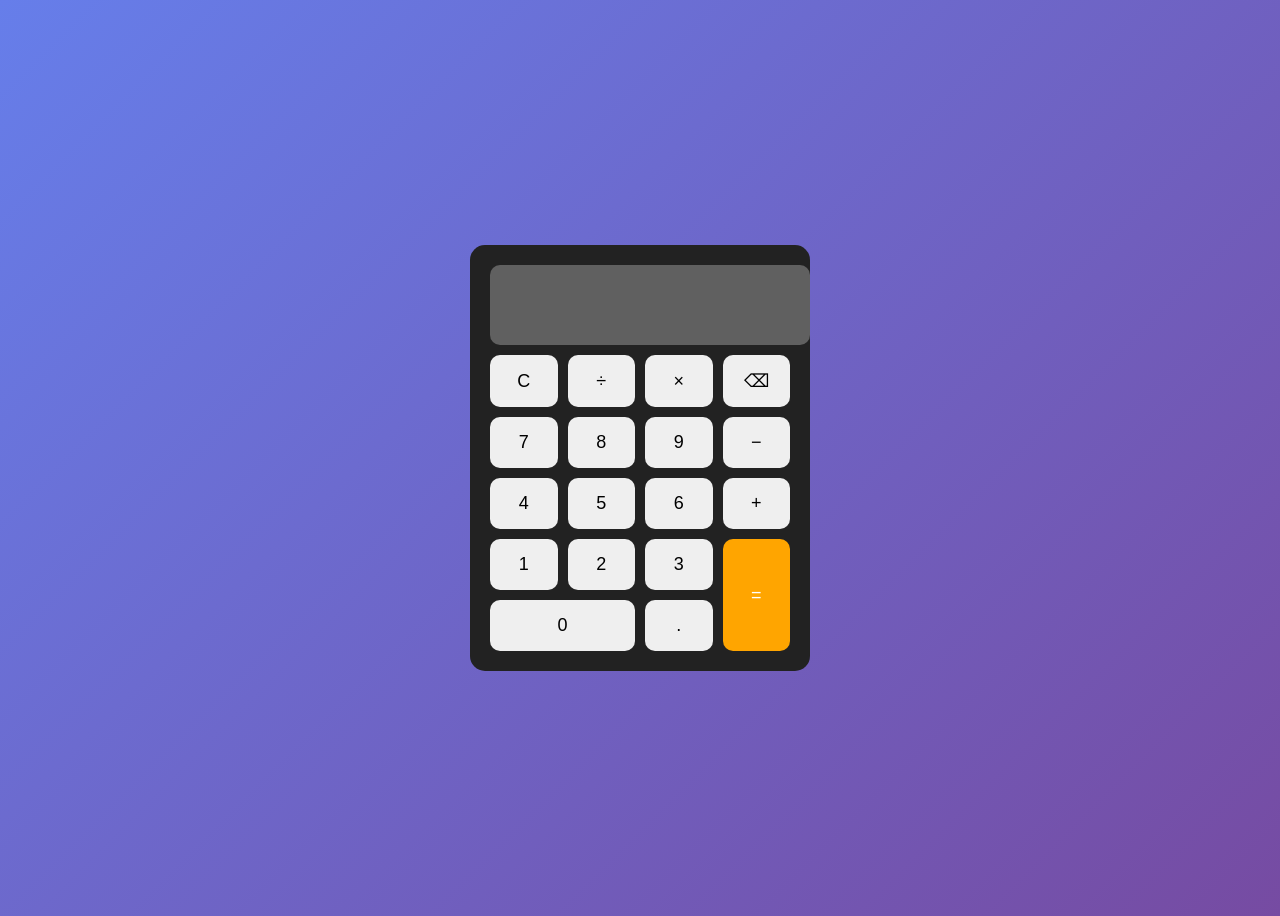
<file: CodeAlpha_Calculator/index.html>
<!DOCTYPE html>
<html lang="en">
<head>
  <meta charset="UTF-8">
  <title>Calculator</title>
  <link rel="stylesheet" href="style.css">
</head>
<body>

<div class="calculator">
  <input type="text" id="display" disabled>

  <div class="buttons">
    <button onclick="clearDisplay()">C</button>
    <button onclick="appendValue('/')">÷</button>
    <button onclick="appendValue('*')">×</button>
    <button onclick="deleteLast()">⌫</button>

    <button onclick="appendValue('7')">7</button>
    <button onclick="appendValue('8')">8</button>
    <button onclick="appendValue('9')">9</button>
    <button onclick="appendValue('-')">−</button>

    <button onclick="appendValue('4')">4</button>
    <button onclick="appendValue('5')">5</button>
    <button onclick="appendValue('6')">6</button>
    <button onclick="appendValue('+')">+</button>

    <button onclick="appendValue('1')">1</button>
    <button onclick="appendValue('2')">2</button>
    <button onclick="appendValue('3')">3</button>
    <button class="equal" onclick="calculate()">=</button>

    <button onclick="appendValue('0')" class="zero">0</button>
    <button onclick="appendValue('.')">.</button>
  </div>
</div>

<script src="script.js"></script>
</body>
</html>
</file>
<file: CodeAlpha_Calculator/style.css>
body {
  display: flex;
  justify-content: center;
  align-items: center;
  height: 100vh;
  background: linear-gradient(135deg, #667eea, #764ba2);
  font-family: Arial;
}

.calculator {
  background: #222;
  padding: 20px;
  border-radius: 15px;
  width: 300px;
}

#display {
  width: 100%;
  height: 60px;
  font-size: 24px;
  margin-bottom: 10px;
  text-align: right;
  padding: 10px;
  border: none;
  border-radius: 10px;
}

.buttons {
  display: grid;
  grid-template-columns: repeat(4, 1fr);
  gap: 10px;
}

button {
  padding: 15px;
  font-size: 18px;
  border: none;
  border-radius: 10px;
  cursor: pointer;
  transition: 0.2s;
}

button:hover {
  transform: scale(1.05);
}

.equal {
  grid-row: span 2;
  background: orange;
  color: white;
}

.zero {
  grid-column: span 2;
}
</file>
